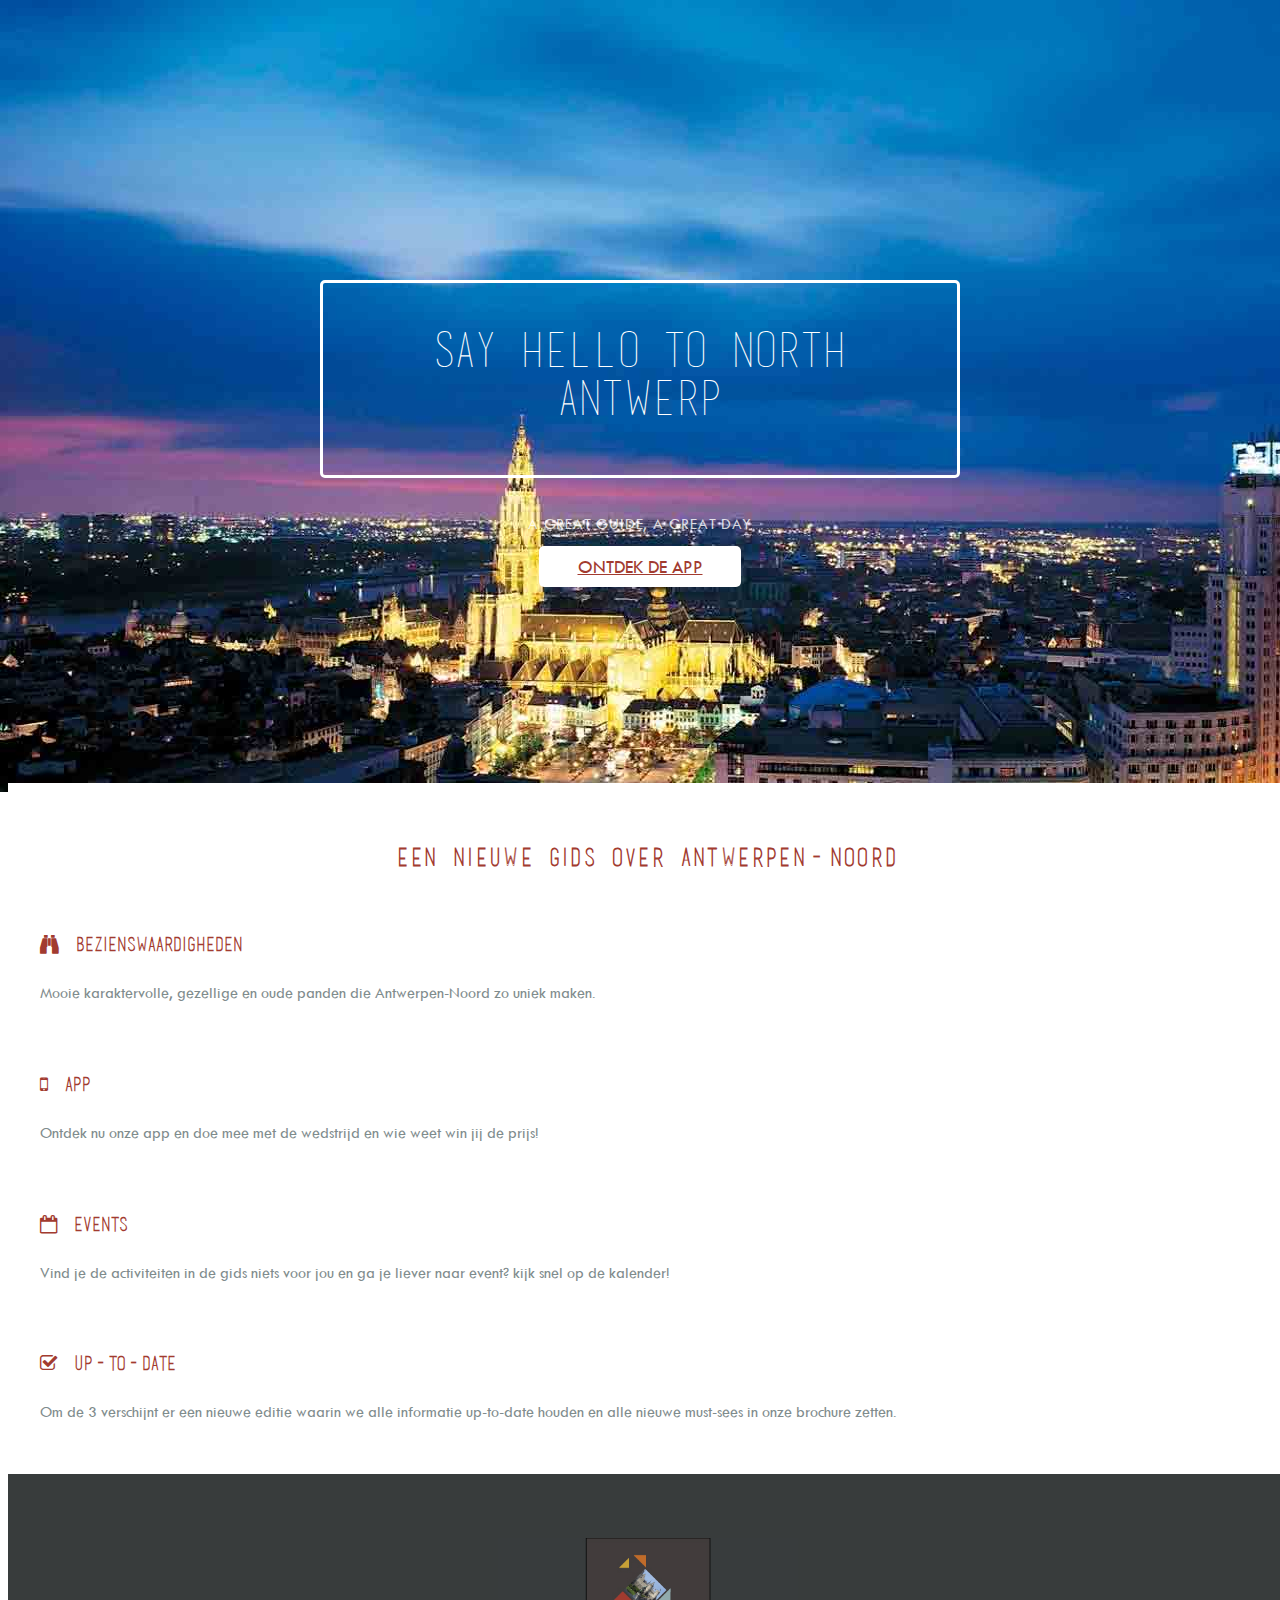
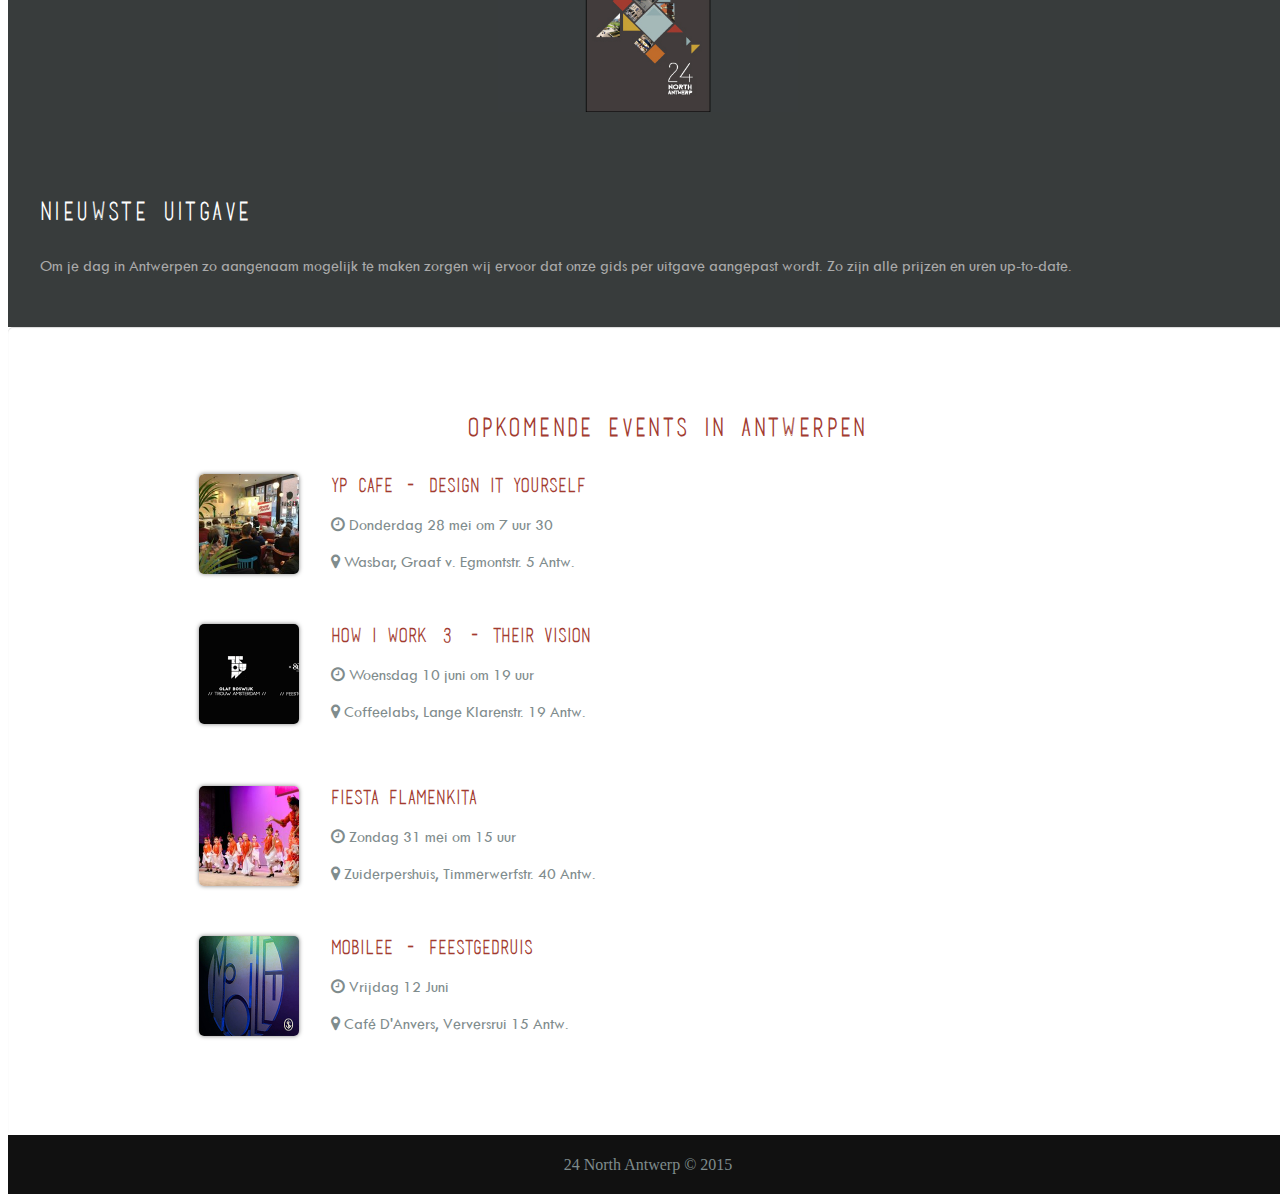
<file: index.html>
<!doctype html>
<html lang="en">
<head>
<meta charset="utf-8">
<meta name="viewport" content="width=device-width, initial-scale=1.0">
<meta name="description" content="A layout example that shows off a responsive product landing page.">

    <title>24 North &ndash; Antwerp Guide</title>

<link rel="stylesheet" href="http://yui.yahooapis.com/pure/0.6.0/pure-min.css">
<link rel="stylesheet" href="http://yui.yahooapis.com/pure/0.6.0/grids-responsive-min.css">
<link rel="stylesheet" href="css/font-awesome/css/font-awesome.min.css">
<link rel="stylesheet" href="css/layouts/marketing.css">
<link rel="stylesheet" href="css/layouts/extra.css">
    
    <link rel="stylesheet" href="css/refineslide.css">
    <link rel="stylesheet" href="css/refineslide-theme-dark.css">
    <script type="text/javascript" src="js/modernizr.js"></script>
    

</head>
<body>


<div class="header">
    <div class="home-menu pure-menu pure-menu-horizontal pure-menu-fixed">
        <a class="pure-menu-heading" href="index.html"><img src="img/logo.svg" alt="logo"></a>

        <ul class="pure-menu-list">
            <li class="pure-menu-item pure-menu-selected"><a href="index.html" class="pure-menu-link">Home</a></li>
            <li class="pure-menu-item"><a href="ontdek.html" class="pure-menu-link">Ontdek</a></li>
            <li class="pure-menu-item"><a href="citymap.html" class="pure-menu-link">Citymap</a></li>
            <li class="pure-menu-item"><a href="about.html" class="pure-menu-link">About</a></li>
        </ul>
    </div>
</div>


<div class="splash-container">
    <div class="splash">
        <h1 class="splash-head">Say Hello to north antwerp</h1>
        <p class="splash-subhead">
            A great guide, a great day
        </p>
        <p>
            <a href="https://play.google.com/store/apps?hl=nl" target='_blank' class="pure-button pure-button-primary">Ontdek de app</a>
        </p>
    </div>
</div>

<div class="content-wrapper">
    <div class="content">
        <h2 class="content-head is-center">Een nieuwe gids over Antwerpen-Noord</h2>

        <div class="pure-g">
            <div class="l-box pure-u-1 pure-u-md-1-2 pure-u-lg-1-4">

                <h3 class="content-subhead">
                    <i class="fa fa-binoculars"></i>
                    Bezienswaardigheden
                </h3>
                <p>
                    Mooie karaktervolle, gezellige en oude panden die Antwerpen-Noord zo uniek maken.
                </p>
            </div>
            <div class="l-box pure-u-1 pure-u-md-1-2 pure-u-lg-1-4">
                <h3 class="content-subhead">
                    <i class="fa fa-mobile"></i>
                    App
                </h3>
                <p>
                    Ontdek nu onze app en doe mee met de wedstrijd en wie weet win jij de prijs!
                </p>
            </div>
            <div class="l-box pure-u-1 pure-u-md-1-2 pure-u-lg-1-4">
                <h3 class="content-subhead">
                    <i class="fa fa-calendar-o"></i>
                    Events
                </h3>
                <p>
Vind je de activiteiten in de gids niets voor jou en ga je liever naar event? kijk snel op de kalender!
                </p>
            </div>
            <div class="l-box pure-u-1 pure-u-md-1-2 pure-u-lg-1-4">
                <h3 class="content-subhead">
                    <i class="fa fa-check-square-o"></i>
                    Up-to-date
                </h3>
                <p>
                    Om de 3 verschijnt er een nieuwe editie waarin we alle informatie up-to-date houden en alle nieuwe must-sees in onze brochure zetten.
                </p>
            </div>
        </div>
    </div>

    <div class="ribbon l-box-lrg pure-g">
        <div class="l-box-lrg is-center pure-u-1 pure-u-md-1-2 pure-u-lg-2-5">
            <img class="pure-img-responsive" alt="File Icons" width="300" src="img/brochure.jpg">
        </div>
        <div class="pure-u-1 pure-u-md-1-2 pure-u-lg-3-5">

            <h2 class="content-head content-head-ribbon">Nieuwste uitgave</h2>

            <p>
                Om je dag in Antwerpen zo aangenaam mogelijk te maken zorgen wij ervoor dat onze gids per uitgave aangepast wordt. Zo zijn alle prijzen en uren up-to-date.
            </p>
        </div>
    </div>

    
        
       

		 <ul id="images" class="rs-slider">
             <li class="group">
                <div class="content">
        <h2 class="content-head is-center">Opkomende events in Antwerpen</h2>
        <div class="pure-g events" id="cs-slider">
            <div class="l-box-lrg pure-u-1 pure-u-md-2-5 event">
              <div class="event_box">
                <img src="img/events/YPCaf%C3%A9.jpg" class="center">
                <h3>YP Cafe - Design it yourself</h3>
                <p><i class="fa fa-clock-o"></i> Donderdag 28 mei om 7 uur 30</p>
                <p><i class="fa fa-map-marker"></i> Wasbar, Graaf v. Egmontstr. 5 Antw.</p>
                </div>  <div class="event_box">
                <img src="img/events/HowIWork.png" class="center">
                <h3>How I Work (3) - Their vision</h3>
                <p><i class="fa fa-clock-o"></i> Woensdag 10 juni om 19 uur</p>
                <p><i class="fa fa-map-marker"></i> Coffeelabs, Lange Klarenstr. 19 Antw.</p>
                </div>
            </div>

            <div class="l-box-lrg pure-u-1 pure-u-md-2-5 event">
                <div class="event_box">
                <img src="img/events/fiesta.jpeg" class="center">
                <h3>Fiesta Flamenkita</h3>
                <p><i class="fa fa-clock-o"></i> Zondag 31 mei om 15 uur</p>
                <p><i class="fa fa-map-marker"></i> Zuiderpershuis, Timmerwerfstr. 40 Antw.</p>
                </div><div class="event_box">
                <img src="img/events/mobilee.jpg" class="center">
                <h3>Mobilee - Feestgedruis</h3>
                <p><i class="fa fa-clock-o"></i> Vrijdag 12 Juni</p>
                <p><i class="fa fa-map-marker"></i> Café D'Anvers, Verversrui 15 Antw.</p>
                </div>
                
            </div>
        </div>

    </div>  
             </li>
        <li>
                <div class="pure-g citymap">
           
            <a href="http://www.antwerpclue.be" target="_blank">
                <img src="img/reclame/advertentie1.jpg">
            </a>            
        </div>
             </li>
             <li>
                <div class="pure-g citymap">
           
            <a href="http://www.burgerij.be" target="_blank">
                <img src="img/reclame/advertentie2.jpg">
            </a>            
        </div>
             </li><li>
                <div class="pure-g citymap">
           
            <a href="http://www.zooantwerpen.be" target="_blank">
                <img src="img/reclame/advertentie3.jpg">
            </a>            
        </div>
             </li><li>
                <div class="pure-g citymap">
           
            <a href="http://www.nmbs.be" target="_blank">
                <img src="img/reclame/advertentie4.jpg">
            </a>            
        </div>
             </li>
             
    </ul>

    <div class="footer l-box is-center">
        24 North Antwerp &copy; 2015
    </div>

    </div>





<script src="js/jquery-2.1.3.min.js"></script>
    
<script src="js/jquery.refineslide.js"></script>
<script src="js/javascript.js"></script>
  <script>
        $(function () {
            var $upper = $('#upper');

            $('#images').refineSlide({
                transition : 'cubeH',
                autoPlay   : '500',
                onInit : function () {
                    var slider = this.slider,
                       $triggers = $('.translist').find('> li > a');

                    $triggers.parent().find('a[href="#_'+ this.slider.settings['transition'] +'"]').addClass('active');

                    $triggers.on('click', function (e) {
                       e.preventDefault();

                        if (!$(this).find('.unsupported').length) {
                            $triggers.removeClass('active');
                            $(this).addClass('active');
                            slider.settings['transition'] = $(this).attr('href').replace('#_', '');
                        }
                    });

                    function support(result, bobble) {
                        var phrase = '';

                        if (!result) {
                            phrase = ' not';
                            $upper.find('div.bobble-'+ bobble).addClass('unsupported');
                            $upper.find('div.bobble-js.bobble-css.unsupported').removeClass('bobble-css unsupported').text('JS');
                        }
                    }

                    support(this.slider.cssTransforms3d, '3d');
                    support(this.slider.cssTransitions, 'css');
                }
            });
        });
    </script>


</body>
</html>
</file>
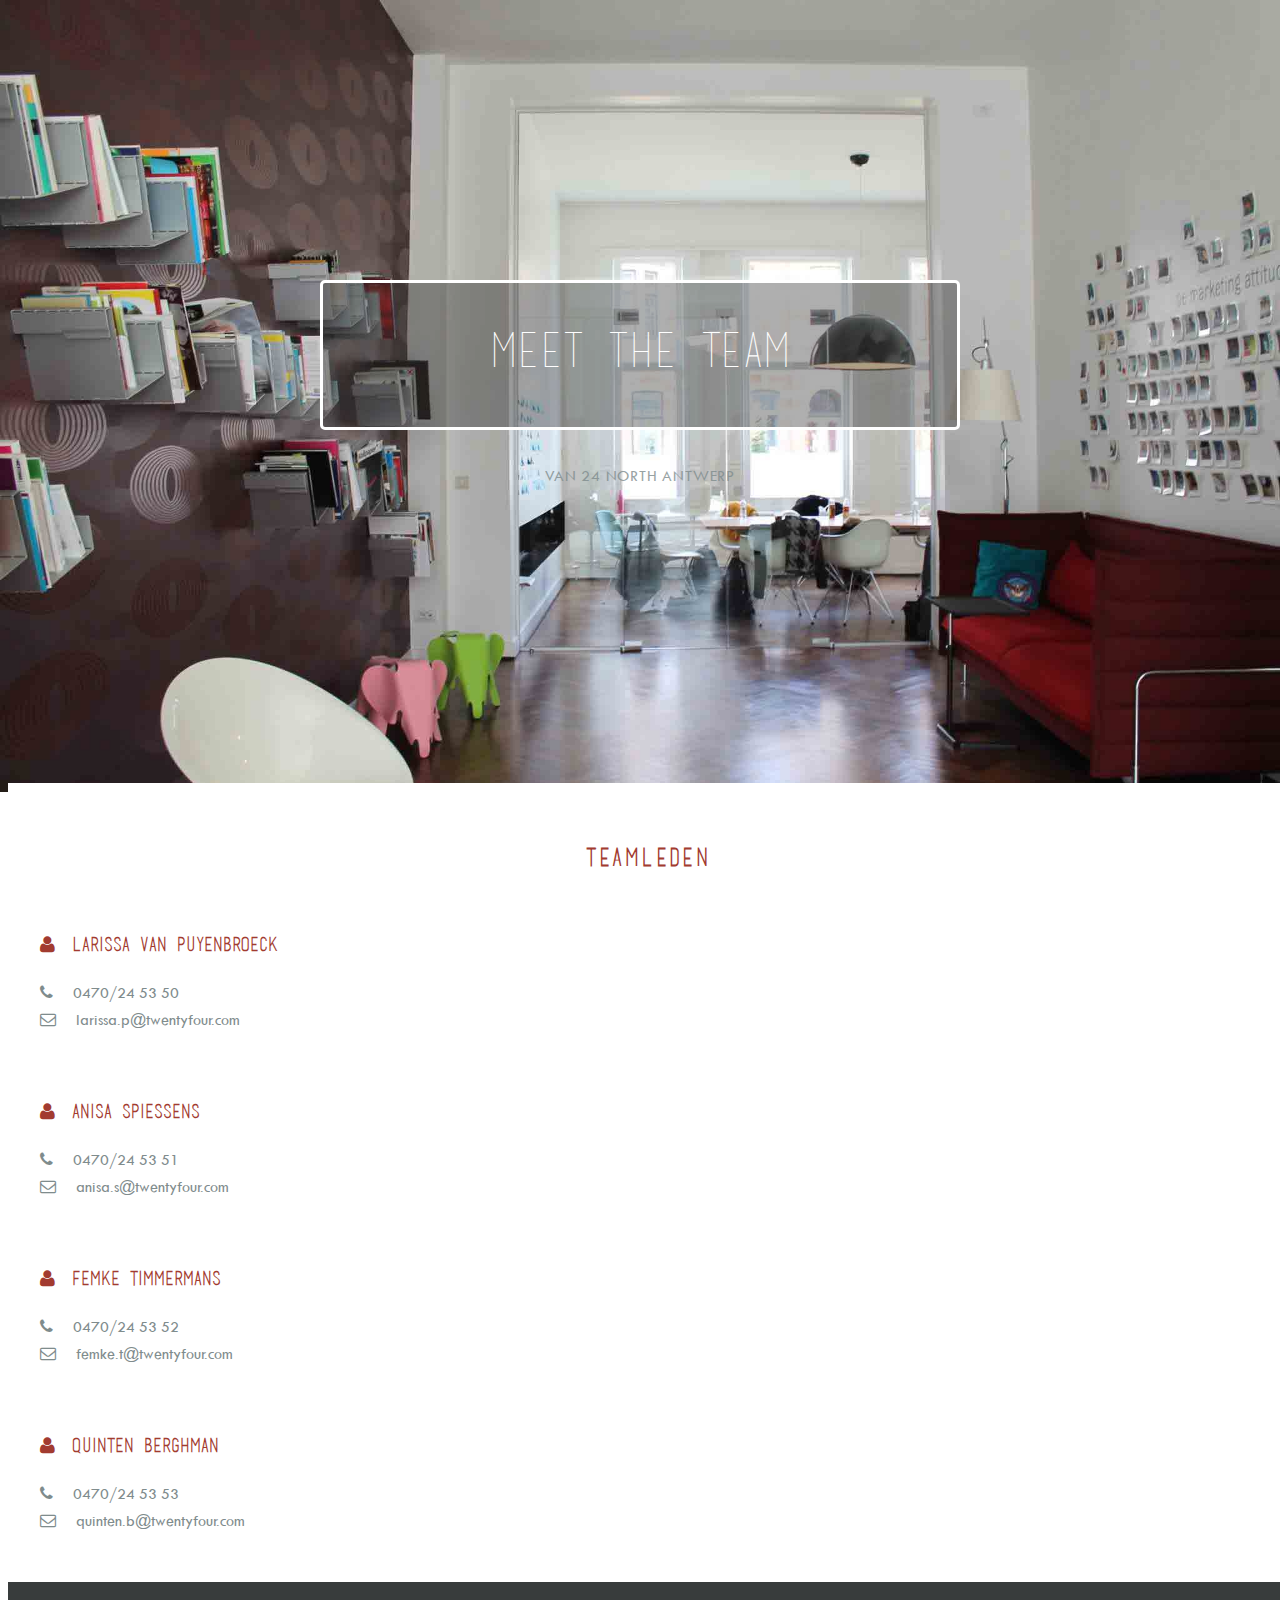
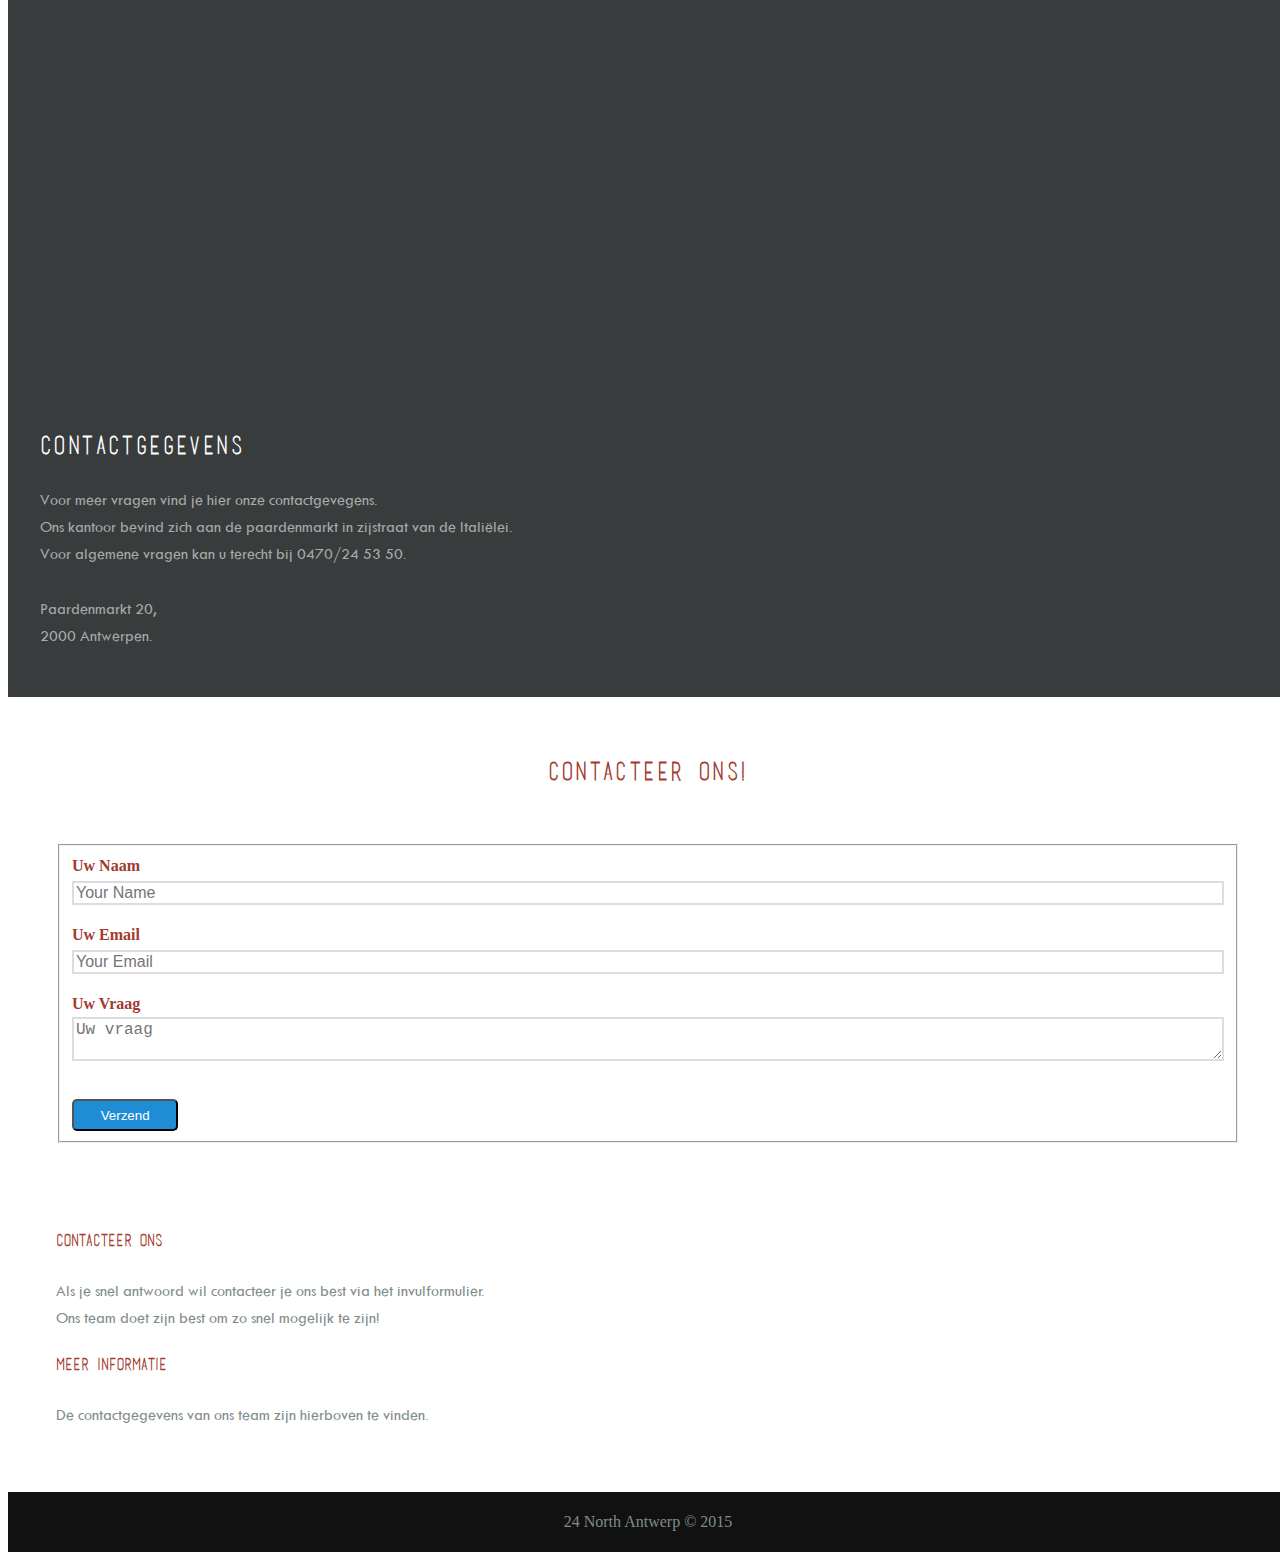
<file: about.html>
<!doctype html>
<html lang="en">
<head>
<meta charset="utf-8">
<meta name="viewport" content="width=device-width, initial-scale=1.0">
<meta name="description" content="A layout example that shows off a responsive product landing page.">

    <title>24 North &ndash; Antwerp Guide</title>

<link rel="stylesheet" href="http://yui.yahooapis.com/pure/0.6.0/pure-min.css">
<link rel="stylesheet" href="http://yui.yahooapis.com/pure/0.6.0/grids-responsive-min.css">
<link rel="stylesheet" href="css/font-awesome/css/font-awesome.min.css">
<link rel="stylesheet" href="css/layouts/marketing.css">
<link rel="stylesheet" href="css/layouts/extra.css">

</head>
<body>


<div class="header">
    <div class="home-menu pure-menu pure-menu-horizontal pure-menu-fixed">
        <a class="pure-menu-heading" href="index.html"><img src="img/logo.svg" alt="logo"></a>

        <ul class="pure-menu-list">
            <li class="pure-menu-item"><a href="index.html" class="pure-menu-link">Home</a></li>
            <li class="pure-menu-item"><a href="ontdek.html" class="pure-menu-link">Ontdek</a></li>
            <li class="pure-menu-item"><a href="citymap.html" class="pure-menu-link">Citymap</a></li>
            <li class="pure-menu-item pure-menu-selected"><a href="about.html" class="pure-menu-link">About</a></li>
        </ul>
    </div>
</div>


<div class="splash-container about-splash">
    <div class="splash">
        <h1 class="splash-head ontdek-splash-head">Meet the team</h1>
        <p class="splash-subhead ontdek-splash-subhead">
            van 24 North Antwerp
        </p>
       
    </div>
</div>

<div class="content-wrapper">
    <div class="content">
        <h2 class="content-head is-center">Teamleden</h2>

        <div class="pure-g">
            <div class="l-box pure-u-1 pure-u-md-1-2 pure-u-lg-1-4">

                <h3 class="content-subhead">
                    <i class="fa fa-user "></i>
                    Larissa Van Puyenbroeck
                </h3>
                <p class="about-contact">
                    <i class="fa fa-phone"></i> 0470/24 53 50<br>
                    <i class="fa fa-envelope-o"></i> larissa.p@twentyfour.com
                </p>
            </div>
            <div class="l-box pure-u-1 pure-u-md-1-2 pure-u-lg-1-4">
                <h3 class="content-subhead">
                    <i class="fa fa-user"></i>
                    Anisa Spiessens
                </h3>
                <p class="about-contact">
                    <i class="fa fa-phone"></i> 0470/24 53 51<br>
                    <i class="fa fa-envelope-o"></i> anisa.s@twentyfour.com
                </p>
            </div>
            <div class="l-box pure-u-1 pure-u-md-1-2 pure-u-lg-1-4">
                <h3 class="content-subhead">
                    <i class="fa fa-user"></i>
                    Femke Timmermans
                </h3>
                <p class="about-contact">
                    <i class="fa fa-phone"></i> 0470/24 53 52<br>
                    <i class="fa fa-envelope-o"></i> femke.t@twentyfour.com
                </p>
            </div>
            <div class="l-box pure-u-1 pure-u-md-1-2 pure-u-lg-1-4">
                <h3 class="content-subhead">
                    <i class="fa fa-user"></i>
                    Quinten Berghman
                </h3>
                <p class="about-contact">
                    <i class="fa fa-phone"></i> 0470/24 53 53<br>
                    <i class="fa fa-envelope-o"></i> quinten.b@twentyfour.com
                </p>
            </div>
        </div>
    </div>

    <div class="ribbon l-box-lrg pure-g">
        <div class="l-box-lrg is-center pure-u-1 pure-u-md-1-2 pure-u-lg-2-5">
            <iframe src="https://www.google.com/maps/embed?pb=!1m18!1m12!1m3!1d2498.707586320935!2d4.412632457949831!3d51.22446218431261!2m3!1f0!2f0!3f0!3m2!1i1024!2i768!4f13.1!3m3!1m2!1s0x47c3f6568046a713%3A0x72c86646be86d064!2sPaardenmarkt%2C+2000+Antwerpen!5e0!3m2!1snl!2sbe!4v1430669143155" width="400" height="300" frameborder="0" style="border:0"></iframe>
        </div>
        <div class="pure-u-1 pure-u-md-1-2 pure-u-lg-3-5">

            <h2 class="content-head content-head-ribbon">Contactgegevens</h2>

            <p>
                Voor meer vragen vind je hier onze contactgevegens. <br>Ons kantoor bevind zich aan de paardenmarkt in zijstraat van de Italiëlei.<br>
                Voor algemene vragen kan u terecht bij 0470/24 53 50.<br><br>
                Paardenmarkt 20,<br>
                2000 Antwerpen.
                
            </p>
        </div>
    </div>

    <div class="content">
        <h2 class="content-head is-center">Contacteer ons!</h2>

        <div class="pure-g">
            <div class="l-box-lrg pure-u-1 pure-u-md-2-5">
                <form class="pure-form pure-form-stacked">
                    <fieldset>

                        <label for="name">Uw Naam</label>
                        <input id="name" type="text" placeholder="Your Name">


                        <label for="email">Uw Email</label>
                        <input id="email" type="email" placeholder="Your Email">

                        <label for="textarea">Uw Vraag</label>
                        <textarea rows="2" cols="40" name="vraag" placeholder="Uw vraag"></textarea>

                        <button type="submit" class="pure-button">Verzend</button>
                    </fieldset>
                </form>
            </div>

            <div class="l-box-lrg pure-u-1 pure-u-md-3-5">
                <h4>Contacteer ons</h4>
                <p>
                    Als je snel antwoord wil contacteer je ons best via het invulformulier. <br>Ons team doet zijn best om zo snel mogelijk te zijn!
                </p>

                <h4>Meer informatie</h4>
                <p>
                  De contactgegevens van ons team zijn hierboven te vinden.
                </p>
            </div>
        </div>

    </div>
    

    <div class="footer l-box is-center">
        24 North Antwerp &copy; 2015
    </div>

    </div>



<script src="js/jquery-2.1.3.min.js"></script>
<script src="js/javascript.js"></script>



</body>
</html>
</file>
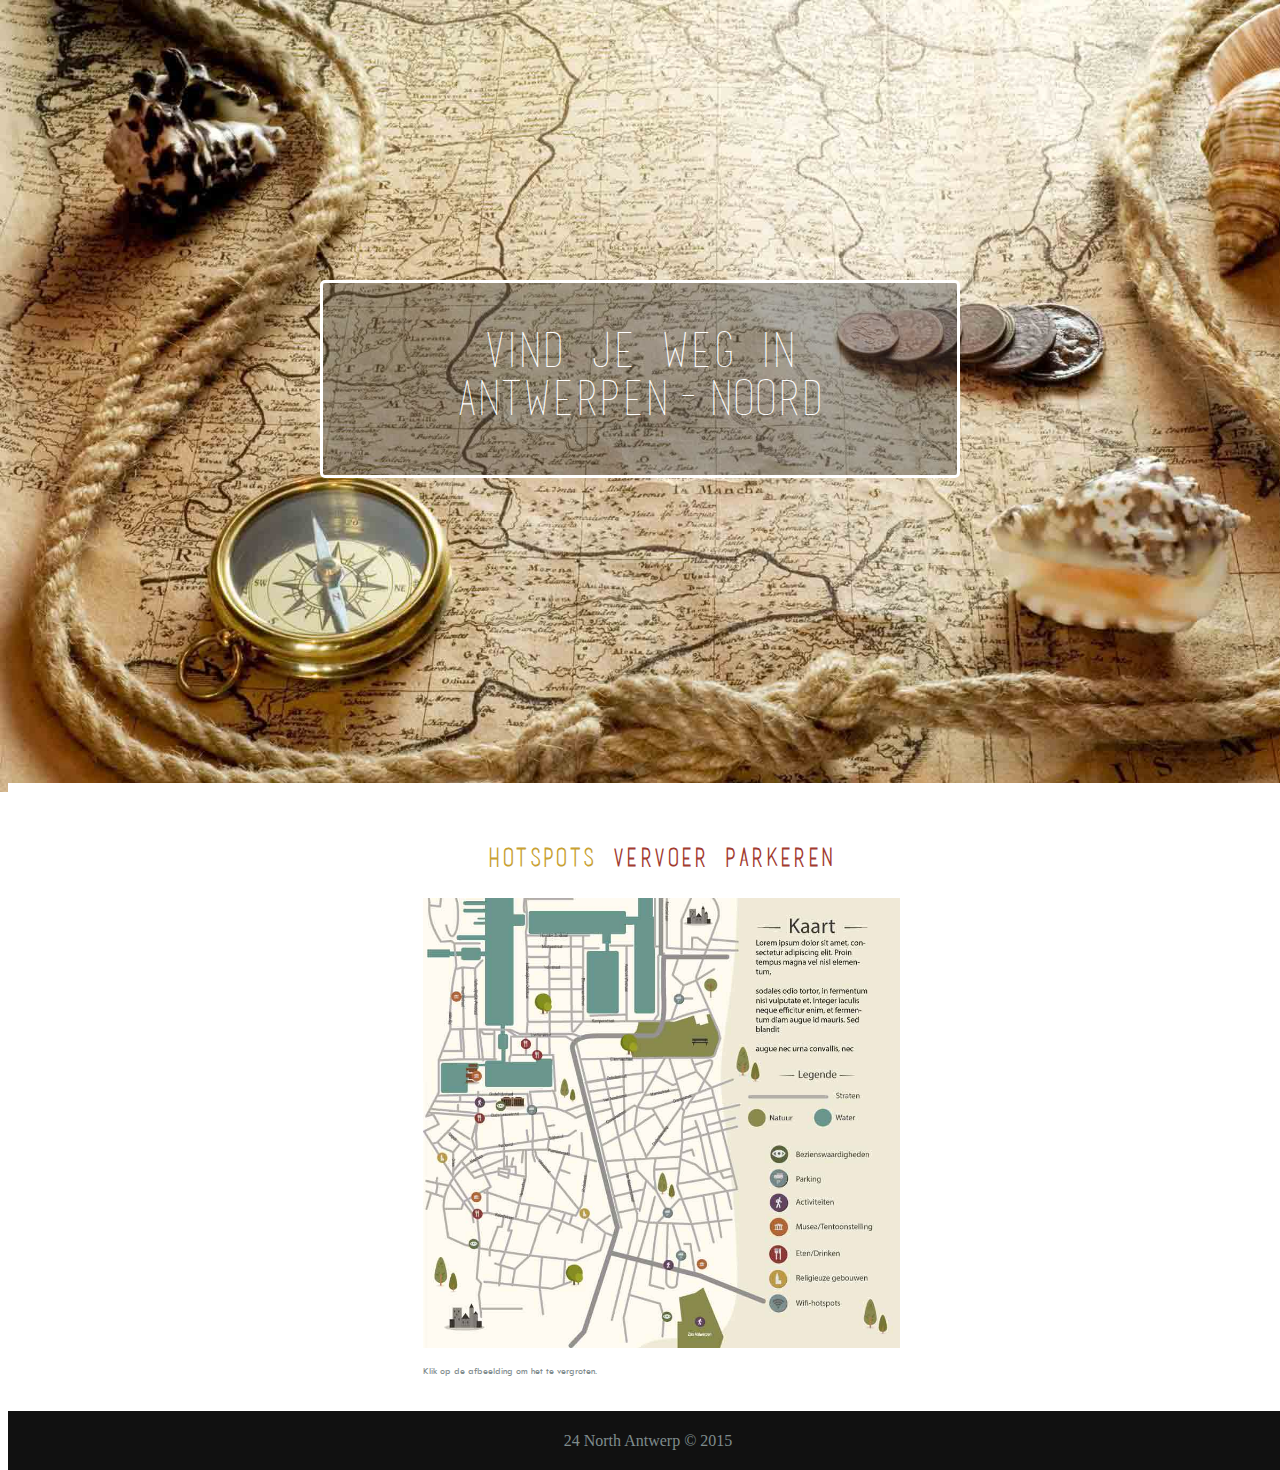
<file: citymap.html>
<!doctype html>
<html lang="en">
<head>
<meta charset="utf-8">
<meta name="viewport" content="width=device-width, initial-scale=1.0">
<meta name="description" content="A layout example that shows off a responsive product landing page.">

    <title>24 North &ndash; Antwerp Guide</title>

<link rel="stylesheet" href="http://yui.yahooapis.com/pure/0.6.0/pure-min.css">
<link rel="stylesheet" href="http://yui.yahooapis.com/pure/0.6.0/grids-responsive-min.css">
<link rel="stylesheet" href="css/font-awesome/css/font-awesome.min.css">
<link rel="stylesheet" href="css/layouts/marketing.css">
<link rel="stylesheet" href="css/layouts/extra.css">

</head>
<body>


<div class="header">
    <div class="home-menu pure-menu pure-menu-horizontal pure-menu-fixed">
        <a class="pure-menu-heading" href="index.html"><img src="img/logo.svg" alt="logo"></a>

        <ul class="pure-menu-list">
            <li class="pure-menu-item"><a href="index.html" class="pure-menu-link">Home</a></li>
            <li class="pure-menu-item"><a href="ontdek.html" class="pure-menu-link">Ontdek</a></li>
            <li class="pure-menu-item pure-menu-selected"><a href="citymap.html" class="pure-menu-link">Citymap</a></li>
            <li class="pure-menu-item"><a href="about.html" class="pure-menu-link">About</a></li>
        </ul>
    </div>
</div>


<div class="splash-container citymap-splash">
    <div class="splash">
        <h1 class="splash-head ontdek-splash-head">Vind je weg in Antwerpen-Noord</h1>

    </div>
</div>

<div class="content-wrapper">
    <div class="content">
        <h2 class="content-head is-center head-citymap"><ul class="pure-menu-list">
            <li class="pure-menu-item citymap-selected">Hotspots</li>
            <li class="pure-menu-item">Vervoer</li>
            <li class="pure-menu-item">Parkeren</li>
        </ul></h2>
        <div class="pure-g citymap map1">
           
            <a href="img/kaart.jpg" target="_blank">
                <img src="img/kaart.jpg">
            </a>
            <p>Klik op de afbeelding om het te vergroten.</p>
            
        </div>
        <div class="pure-g citymap map2 hidden">
           
            <a href="img/metrokaart.png" target="_blank">
                <img src="img/metrokaart.png">
            </a>
            <p>Klik op de afbeelding om het te vergroten.</p>
            
        </div>
        <div class="pure-g citymap map3 hidden">
           
            <iframe src="https://www.google.com/maps/embed?pb=!1m16!1m12!1m3!1d9995.858412265183!2d4.410076492065422!3d51.21972772381546!2m3!1f0!2f0!3f0!3m2!1i1024!2i768!4f13.1!2m1!1sgoogle+parking+antwerpen!5e0!3m2!1sen!2sbe!4v1432035881423" width="500" height="450" frameborder="0" style="border:0"></iframe>
            <p>Gelieve even te wachten tot de kaart geladen is.</p>
            
        </div>
    </div>
        <div class="footer l-box is-center">
        24 North Antwerp &copy; 2015
    </div>
    </div>
    

    </div>





<script src="js/jquery-2.1.3.min.js"></script>
<script src="js/javascript.js"></script>



</body>
</html>
</file>
<file: css/layouts/marketing.css>
* {
    -webkit-box-sizing: border-box;
    -moz-box-sizing: border-box;
    box-sizing: border-box;
}

/*
 * -- BASE STYLES --
 * Most of these are inherited from Base, but I want to change a few.
 */
body {
    line-height: 1.7em;
    color: #7f8c8d;
    font-size: 13px;
}

h1,
h2,
h3,
h4,
h5,
h6,
label {
    color: rgb(162,59,48);
}

.pure-img-responsive {
    max-width: 100%;
    height: auto;
}



/*
 * -- LAYOUT STYLES --
 * These are some useful classes which I will need
 */
.l-box {
    padding: 1em;
}

.l-box-lrg {
    padding: 2em;
    border-bottom: 1px solid rgba(0,0,0,0.1);
}

.is-center {
    text-align: center;
}

/*
 * -- PURE FORM STYLES --
 * Style the form inputs and labels
 */
.pure-form label {
    margin: 1em 0 0;
    font-weight: bold;
    font-size: 100%;
}

.pure-form input[type], .pure-form textarea {
    border: 2px solid #ddd;
    box-shadow: none;
    font-size: 100%;
    width: 100%;
    margin-bottom: 1em;
}

form .pure-button{
    margin-top:1em;
}

/*
 * -- PURE BUTTON STYLES --
 * I want my pure-button elements to look a little different
 */
.pure-button {
    background-color: #1f8dd6;
    color: white;
    padding: 0.5em 2em;
    border-radius: 5px;
}

a.pure-button-primary {
    background: white;
    color: rgb(162,59,48);
    border-radius: 5px;
    font-size: 120%;
}


/*
 * -- MENU STYLES --
 * I want to customize how my .pure-menu looks at the top of the page
 */

.home-menu {
    padding: 0.5em;
    text-align: center;
    box-shadow: 0 1px 1px rgba(0,0,0, 0.10);
}
.home-menu {
    background: rgb(56,60,60);
}
.pure-menu.pure-menu-fixed {
    /* Fixed menus normally have a border at the bottom. */
    border-bottom: none;
    /* I need a higher z-index here because of the scroll-over effect. */
    z-index: 4;
}

.home-menu .pure-menu-heading {
    color: white;
    font-weight: 400;
    font-size: 120%;
}

.pure-menu-heading img{
    position:absolute;
    top:0;
    margin-top:.4em;
    height:80%;
}

.home-menu .pure-menu-selected{
    color: white;
}

.home-menu a {
    color: rgb(127, 140, 141);
}
.home-menu li a:hover,
.home-menu li a:focus {
    background: none;
    border: none;
    color: rgb(193,107,42);
}


/*
 * -- SPLASH STYLES --
 * This is the blue top section that appears on the page.
 */



.splash-container {
    background-image: url(../../img/splash/NA_night.jpg);
    background-position: top left;
    z-index: 1;
    overflow: hidden;
    /* The following styles are required for the "scroll-over" effect */
    width: 100%;
    height: 88%;
    top: 0;
    left: 0;
    position: fixed !important;
}
.ontdek-splash-container{
    background-image:url(../../img/splash/RedStarLine-Familie-21-09-19.jpg);
    background-repeat: no-repeat;
    background-size: cover;
    background-position:center;
}

.splash {
    /* absolute center .splash within .splash-container */
    width: 80%;
    height: 50%;
    margin: auto;
    position: absolute;
    top: 100px; left: 0; bottom: 0; right: 0;
    text-align: center;
    text-transform: uppercase;
}

.ontdek-splash-head{
    background: rgba(55,55,55,0.4);
}

/* This is the main heading that appears on the blue section */
.splash-head {
    font-size: 20px;
    font-weight: bold;
    color: white;
    border: 3px solid white;
    padding: 1em 1.6em;
    font-weight: 100;
    border-radius: 5px;
    line-height: 1em;
}

/* This is the subheading that appears on the blue section */
.splash-subhead {
    color: white;
    letter-spacing: 0.05em;
    opacity: 0.8;
}

.ontdek-splash-subhead{
    color:rgb(127, 140, 141);
}

/*
 * -- CONTENT STYLES --
 * This represents the content area (everything below the blue section)
 */


.content-wrapper {
    /* These styles are required for the "scroll-over" effect */
    position: absolute;
    top: 87%;
    width: 100%;
    min-height: 12%;
    z-index: 2;
    background: white;

}

/* This is the class used for the main content headers (<h2>) */
.content-head {
    text-transform: uppercase;
    letter-spacing: 0.1em;
    margin: 2em 0 1em;
}

/* This is a modifier class used when the content-head is inside a ribbon */
.content-head-ribbon {
    color: white;
}

/* This is the class used for the content sub-headers (<h3>) */
.content-subhead {
    color: rgb(162,59,48);
}
    .content-subhead i {
        margin-right: 7px;
    }

/* This is the class used for the dark-background areas. */
.ribbon {
    background: rgb(56,60,60);
    color: #aaa;
}

/* This is the class used for the footer */
.footer {
    background: #111;
}

/*
 * -- TABLET (AND UP) MEDIA QUERIES --
 * On tablets and other medium-sized devices, we want to customize some
 * of the mobile styles.
 */
@media (min-width: 48em) {

    /* We increase the body font size */
    body {
        font-size: 16px;
    }
    /* We want to give the content area some more padding */
    .content {
        padding: 1em;
    }

    /* We can align the menu header to the left, but float the
    menu items to the right. */
    .home-menu {
        text-align: left;
    }
        .home-menu ul {
            float: right;
        }

    /* We increase the height of the splash-container */
/*    .splash-container {
        height: 500px;
    }*/

    /* We decrease the width of the .splash, since we have more width
    to work with */
    .splash {
        width: 50%;
        height: 50%;
    }

    .splash-head {
        font-size: 250%;
    }


    /* We remove the border-separator assigned to .l-box-lrg */
    .l-box-lrg {
        border: none;
    }

}

/*
 * -- DESKTOP (AND UP) MEDIA QUERIES --
 * On desktops and other large devices, we want to over-ride some
 * of the mobile and tablet styles.
 */
@media (min-width: 78em) {
    /* We increase the header font size even more */
    .splash-head {
        font-size: 300%;
    }
    
    
}
@media (min-width: 1400px){
    .content-wrapper .content .pure-g.events{
        margin-left:18%;
    }
}
@media (max-width: 1400px){
    .content-wrapper .content .pure-g.events{
        margin-left:10%;
    }
}

@media (max-width:1200px){
    .content-wrapper .content .pure-g.events{
        margin-left:0px;
    }
}

.event h3:hover{
    color:#1f8dd6;
}
</file>
<file: css/layouts/extra.css>
.musea img, .beziens img, .religieus img, .activiteiten img, .eten img{
    display: block;
    margin-left: auto;
    margin-right: auto;
    
}

.hidden{
    display:none;
}

<!--.content:nth-child(even) {
   background: rgb(56,60,60);
}-->
.fa-chevron-right{
    float:right;
    color:rgb(56,60,60);
    margin-left:auto;
    margin-right:auto;
}

.fa-chevron-left{
    float:left;
    color:rgb(56,60,60);
}

<!--.content:nth-child(even) h4, .content:nth-child(even) h2, .content:nth-child(even) .pure-g i{
    color:white;
}-->

.next{
    margin-left:auto;
    margin-right:auto;
    display:block;
    width:200px;
    margin-top:10px;
}

/* about pagina */
.about-contact i {
    margin-right: 1em;
}

.about-splash{
    background-image:url(../../img/splash/11085726_956436514389744_1104507397_o.jpg);
    background-size: cover;
    background-repeat:no-repeat;
}

.citymap-splash{
    background-image:url(../../img/splash/treasure.jpg);
    background-size:cover;
    background-repeat:no-repeat;
}
.event img{
    float:left;
    height:100px;
    margin-right: 2em;
    margin-bottom:px;
}

.event_box{
    width:435px;
    height:150px;
}

.event h3{
    float:left;
    margin-top:0px;
    margin-bottom:5px;
}

.event p{
    float:left;
    margin-top:.3em;
    margin-bottom:.3em;
}

.l-box-lrg.pure-u-1.pure-u-md-2-5.event{
    width:auto;
    padding:6px;
}

@media (max-width:480px){
    .event_box{
    width:inherit;
}
}

@media (max-width:770px){
    .l-box-lrg.pure-u-1.pure-u-md-2-5.event{
        border-bottom:none;
    }
}

.citymap{
    width:450px;
    margin: auto auto;
    letter-spacing:normal;
}

.head-citymap{
    margin-bottom:10px;
}

.citymap p{
    font-size:10px;
    margin-top: 1px;
}

.head-citymap .pure-menu-item {
    display:inline;
    margin-right:2px;
}

.head-citymap .pure-menu-item:hover{
    color:#1d8ff6;
    cursor:pointer;
}

.head-citymap .pure-menu-list{
    padding-left:30px;
}

.head-citymap .pure-menu-list .citymap-selected{
    color:rgb(200,161,50);
}
.citymap ul{
    margin-bottom:1em;
}
.citymap a img {
    height:450px;
}

.musea h2{
    background-image: url(../../img/onderscheid/musea.png);
    background-repeat:no-repeat;
    background-size: contain;
    
}

.beziens h2{
    background-image: url(../../img/onderscheid/beziens.png);
    background-repeat:no-repeat;
    background-size: contain;
}
.religieus h2{
    background-image: url(../../img/onderscheid/religieus.png);
    background-repeat:no-repeat;
    background-size: contain;
}

.eten h2{
    background-image: url(../../img/onderscheid/eten.png);
    background-repeat:no-repeat;
    background-size: contain;
}

.activiteiten h2{
    background-image:url(../../img/onderscheid/activiteiten.png);
    background-repeat:no-repeat;
    background-size:contain;
}

@font-face{
    font-family:'basicT';
    src:url(../../css/fonts/basictitlefont.ttf) format('truetype');
}

@font-face{
    font-family:'TCM';
    src:url(../../css/fonts/TCM.TTF) format('truetype');
}

p{
    font-family:'TCM';
}

h1,h2,h3,h4{
    font-family:'basicT';
}
</file>
<file: css/refineslide.css>
.rs-wrap:after,
.rs-slider:after,
.rs-thumb-wrap:after,
.rs-arrows:after,
.rs-caption:after {
    content: ".";
    display: block;
    height: 0;
    clear: both;
    line-height: 0;
    visibility: hidden;
}

/* ===[ Slider ]=== */

.rs-wrap {
    position: relative;
    max-width: 100%;
    width:100%;
}

.rs-slide-bg { *zoom: 1 }

.rs-slider > li > a { display: block }

.rs-slider > li {
    list-style: none;
    filter: alpha(opacity=0);
    opacity: 0;
    width: 100%;
    height: 100%;
    margin: 0 -100% 0 0;
    padding: 0;
    float: left;
    position: relative;
}

    .rs-slider > li > a {
        padding: 0;
        background: none;
        -webkit-border-radius: 0;
        -moz-border-radius: 0;
        border-radius: 0;
    }

    .rs-slider > li img {
        display: block;
        max-width: 100%;
        max-height: 100%;
        -ms-interpolation-mode: bicubic;
    }

/* ===[ Thumbnails ]=== */

.rs-thumb-wrap { *zoom: 1; display:none; }

    .rs-thumb-wrap > a {
        display: block;
        float: left;
        position: relative;
        -moz-box-sizing: border-box;
        -webkit-box-sizing: border-box;
        box-sizing: border-box;
        -webkit-backface-visibility: hidden; /* Hardware accelerate to prevent jumps on transition */
    }

        .rs-thumb-wrap > a > img {
            max-width: 100%;
            max-height: 100%;
            display: block;
            -ms-interpolation-mode: bicubic;
        }

.rs-thumb-wrap > a:first-child { margin-left: 0!important }

/* ===[ Arrows ]=== */

.rs-arrows .rs-next,
.rs-arrows .rs-prev { z-index: 1; }

.rs-arrows:hover .rs-next,
.rs-arrows:hover .rs-prev { z-index: 2; }

/* ===[ Captions ]=== */

.rs-caption {
    position: absolute;
    max-height: 100%;
    overflow: auto;
    -moz-box-sizing: border-box;
    -webkit-box-sizing: border-box;
    box-sizing: border-box;
    bottom: 0;
    left: 0;
}

.rs-caption.rs-top-left {
    top: 0;
    bottom: auto;
}

.rs-caption.rs-top-right {
    top: 0;
    right: 0;
    left: auto;
    bottom: auto;
}

.rs-caption.rs-bottom-left {
    bottom: 0;
    left: 0;
}

.rs-caption.rs-bottom-right {
    right: 0;
    left: auto;
    border-bottom: none;
    border-right: none;
}

.rs-caption.rs-top {
    top: 0;
    bottom: auto;
    width: 100%!important;
}

.rs-caption.rs-bottom { width: 100%!important }

.rs-caption.rs-left {
    top: 0;
    height: 100%;
}

.rs-caption.rs-right {
    top: 0;
    left: auto;
    right: 0;
    height: 100%;
}

/* ===[ Grid ]=== */

.rs-grid {
    position: absolute;
    overflow: hidden;
    width: 100%;
    height: 100%;
    display: none;
}

.rs-gridlet {
    position: absolute;
    opacity: 1;
}

/* Optional - remove captions at smaller screen widths
@media screen and (max-width: 480px) {
	.rs-caption { opacity: 0!important; }
}
*/
</file>
<file: css/refineslide-theme-dark.css>
/*
 * jQuery RefineSlide plugin v0.3
 * Copyright 2012, Alex Dunphy
 * MIT License (http://www.opensource.org/licenses/mit-license.php)
 *
 * Dark theme
 */

.rs-slide-bg {
    padding: 10px;
    border-bottom: 1px solid #5e6266!important;
    border-bottom: 1px solid rgba(255, 255, 255, .1)!important;
    -webkit-border-radius: 5px;
    -moz-border-radius: 5px;
    border-radius: 5px;
    -webkit-box-shadow: 0 1px 1px rgba(0, 0, 0, .15) inset;
    -moz-box-shadow: 0 1px 1px rgba(0, 0, 0, .15) inset;
    box-shadow: 0 1px 1px rgba(0, 0, 0, .15) inset;
}

.rs-slider > li {
    -moz-border-radius: 5px;
    -webkit-border-radius: 5px;
    border-radius: 5px;
}

    .rs-slider > li img {
        -moz-border-radius: 5px;
        -webkit-border-radius: 5px;
        border-radius: 5px;
        -webkit-box-shadow: 0 0 4px rgba(0, 0, 0, .5);
        -moz-box-shadow: 0 0 4px rgba(0, 0, 0, .5);
        box-shadow: 0 0 4px rgba(0, 0, 0, .5);
    }

/* ===[ Thumbnails ]=== */

.rs-thumb-wrap { margin: 21px 0 0 }

    .rs-thumb-wrap > a {
        opacity: .7;
        padding: 8px;
        *padding: 0;
        background: url(../img/black10.png);
        background: rgba(0, 0, 0, .1);
        border-bottom: 1px solid #5e6266!important;
        border-bottom: 1px solid rgba(255, 255, 255, .1)!important;
        -moz-border-radius: 3px;
        -webkit-border-radius: 3px;
        border-radius: 3px;
        -webkit-box-shadow: 0 1px 1px rgba(0, 0, 0, .15) inset!important;
        -moz-box-shadow: 0 1px 1px rgba(0, 0, 0, .15) inset!important;
        box-shadow: 0 1px 1px rgba(0, 0, 0, .15) inset!important;
        -moz-transition: opacity .5s ease-in-out;
        -webkit-transition: opacity .5s ease-in-out;
        -o-transition: opacity .5s ease-in-out;
        -ms-transition: opacity .5s ease-in-out;
        transition: opacity .5s ease-in-out;
    }

        .rs-thumb-wrap > a > img {
            -moz-border-radius: 3px;
            -webkit-border-radius: 3px;
            border-radius: 3px;
            -webkit-box-shadow: 0 0 3px rgba(0, 0, 0, .4);
            -moz-box-shadow: 0 0 3px rgba(0, 0, 0, .4);
            box-shadow: 0 0 3px rgba(0, 0, 0, .4);
        }

    .rs-thumb-wrap > a:hover,
    .rs-thumb-wrap > a.active { opacity: 1 }

    .rs-thumb-wrap > a:first-child { margin-left: 0!important }

/* ===[ Arrows ]=== */

.rs-arrows { float: left }

    .rs-arrows .rs-next,
    .rs-arrows .rs-prev {
        width: 42px;
        height: 42px;
        display: block;
        float: left;
        margin: 10px 0 10px 0;
        position: relative;
        text-shadow: 0 -1px 0 #000;
        padding: 0 2px 2px 0;
        border: 1px solid #35393b;
        border: 1px solid rgba(0, 0, 0, .2);
        border-bottom: 1px solid #313437;
        border-bottom: 1px solid rgba(0, 0, 0, .35);
        background: url(../img/black10.png);
        background: rgba(0, 0, 0, .1);
        background: -webkit-linear-gradient(top, rgba(0, 0, 0, .1), rgba(0, 0, 0, .2));
        background: -moz-linear-gradient(top, rgba(0, 0, 0, .1), rgba(0, 0, 0, .2));
        background: -o-linear-gradient(top, rgba(0, 0, 0, .1), rgba(0, 0, 0, .2));
        background: -ms-linear-gradient(top, rgba(0, 0, 0, .1), rgba(0, 0, 0, .2));
        background: linear-gradient(top, rgba(0, 0, 0, .1), rgba(0, 0, 0, .2));
        -moz-border-radius: 5px 0 0 5px;
        -webkit-border-radius: 5px 0 0 5px;
        border-radius: 5px 0 0 5px;
        -webkit-box-shadow: 0 1px 0 rgba(255, 255, 255, .1), 0 1px 1px rgba(255, 255, 255, 0) inset;
        -moz-box-shadow: 0 1px 0 rgba(255, 255, 255, .1), 0 1px 1px rgba(255, 255, 255, 0) inset;
        box-shadow: 0 1px 0 rgba(255, 255, 255, .1), 0 1px 1px rgba(255, 255, 255, 0) inset;
    }

.rs-arrows:hover .rs-next,
.rs-arrows:hover .rs-prev {
    border: 1px solid #313336;
    border: 1px solid rgba(0, 0, 0, .3);
    border-bottom: 1px solid #292b2d;
    border-bottom: 1px solid rgba(0, 0, 0, .45);
    -webkit-box-shadow: 0 1px 2px rgba(0, 0, 0, .15), 0 1px 1px rgba(255, 255, 255, .05) inset;
    -moz-box-shadow: 0 1px 2px rgba(0, 0, 0, .15), 0 1px 1px rgba(255, 255, 255, .05) inset;
    box-shadow: 0 1px 2px rgba(0, 0, 0, .15), 0 1px 1px rgba(255, 255, 255, .05) inset;
}

.rs-arrows .rs-next:active,
.rs-arrows .rs-prev:active {
    border-color: #292b2d;
    border-color: rgba(0, 0, 0, .45);
    -webkit-box-shadow: 0 1px 6px rgba(0, 0, 0, .7) inset;
    -moz-box-shadow: 0 1px 6px rgba(0, 0, 0, .7) inset;
    box-shadow: 0 1px 6px rgba(0, 0, 0, .7) inset;
}

.rs-arrows .rs-next {
    border-left: 0!important;
    -moz-border-radius: 0 5px 5px 0;
    -webkit-border-radius: 0 5px 5px 0;
    border-radius: 0 5px 5px 0;
}

.rs-arrows .rs-next:before,
.rs-arrows .rs-prev:before {
    content: "";
    width: 0;
    height: 0;
    border-top: 10px solid transparent;
    border-bottom: 10px solid transparent;
    border-left: 10px solid #c6c8c9;
    border-left: 10px solid rgba(255, 255, 255, .7);
    position: absolute;
    top: 11px;
    left: 16px;
}

.rs-arrows .rs-prev:before {
    border-left: none;
    border-right: 10px solid #c6c8c9;
    border-right: 10px solid rgba(255, 255, 255, .7);
}

.rs-arrows .rs-prev:hover:before { border-right: 10px solid #fff }

.rs-arrows .rs-next:hover:before { border-left: 10px solid #fff }

.rs-arrows .rs-prev:active:before { border-right: 10px solid #8acdf3 }

.rs-arrows .rs-next:active:before { border-left: 10px solid #8acdf3 }

/* ===[ Captions ]=== */

.rs-caption {
    padding: 20px;
    color: #fff;
    text-shadow: 0 -1px 0 #000;
    border: 1px solid #000;
    background: url(../img/black60.png);
    background: rgba(0, 0, 0, .6);
    background: -moz-linear-gradient(top, rgba(0, 0, 0, .45), rgba(0, 0, 0, .7));
    background: -webkit-linear-gradient(top, rgba(0, 0, 0, .45), rgba(0, 0, 0, .7));
    background: -o-linear-gradient(top, rgba(0, 0, 0, .45), rgba(0, 0, 0, .7));
    background: -ms-linear-gradient(top, rgba(0, 0, 0, .45), rgba(0, 0, 0, .7));
    background: linear-gradient(top, rgba(0, 0, 0, .45), rgba(0, 0, 0, .7));
    -moz-box-shadow: 0 1px 0 rgba(255, 255, 255, .12) inset;
    -webkit-box-shadow: 0 1px 0 rgba(255, 255, 255, .12) inset;
    box-shadow: 0 1px 0 rgba(255, 255, 255, .12) inset;
}

    .rs-caption p {
        color: #fff;
        margin-bottom: 0;
    }

.rs-caption.rs-top-left {
    -moz-border-radius: 5px 0 5px 0;
    -webkit-border-radius: 5px 0 5px 0;
    border-radius: 5px 0 5px 0;
    border-top: none;
    border-left: none;
}

.rs-caption.rs-bottom-right {
    -moz-border-radius: 5px 0 5px 0;
    -webkit-border-radius: 5px 0 5px 0;
    border-radius: 5px 0 5px 0;
    border-bottom: none;
    border-right: none;
}

.rs-caption.rs-top-right {
    -moz-border-radius: 0 5px 0 5px;
    -webkit-border-radius: 0 5px 0 5px;
    border-radius: 0 5px 0 5px;
    border-top: none;
    border-right: none;
}

.rs-caption.rs-bottom-left {
    -moz-border-radius: 0 5px 0 5px;
    -webkit-border-radius: 0 5px 0 5px;
    border-radius: 0 5px 0 5px;
    border-bottom: none;
    border-left: none;
}

.rs-caption.rs-bottom {
    -moz-border-radius: 0 0 5px 5px;
    -webkit-border-radius: 0 0 5px 5px;
    border-radius: 0 0 5px 5px;
    border-bottom: none;
    border-left: none;
    border-right: none;
}

.rs-caption.rs-top {
    -moz-border-radius: 5px 5px 0 0;
    -webkit-border-radius: 5px 5px 0 0;
    border-radius: 5px 5px 0 0;
    border-top: none;
    border-left: none;
    border-right: none;
}

.rs-caption.rs-left {
    -moz-border-radius: 5px 0 0 5px;
    -webkit-border-radius: 5px 0 0 5px;
    border-radius: 5px 0 0 5px;
    border-left: none;
    border-top: none;
    border-bottom: none;
}

.rs-caption.rs-right {
    -moz-border-radius: 0 5px 5px 0;
    -webkit-border-radius: 0 5px 5px 0;
    border-radius: 0 5px 5px 0;
    border-right: none;
    border-top: none;
    border-bottom: none;
}

/* ===[ Grid ]=== */

.rs-grid {
    border-radius: 5px;
    overflow: hidden;
}

.rs-gridlet.rs-top-left {
    -moz-border-radius-topleft: 5px;
    -webkit-border-top-left-radius: 5px;
    border-top-left-radius: 5px;
}

.rs-gridlet.rs-top-right {
    -moz-border-radius-topright: 5px;
    -webkit-border-top-right-radius: 5px;
    border-top-right-radius: 5px;
}

.rs-gridlet.rs-bottom-left {
    -moz-border-radius-bottomleft: 5px;
    -webkit-border-bottom-left-radius: 5px;
    border-bottom-left-radius: 5px;
}

.rs-gridlet.rs-bottom-right {
    -moz-border-radius-bottomright: 5px;
    -webkit-border-bottom-right-radius: 5px;
    border-bottom-right-radius: 5px;
}
</file>
